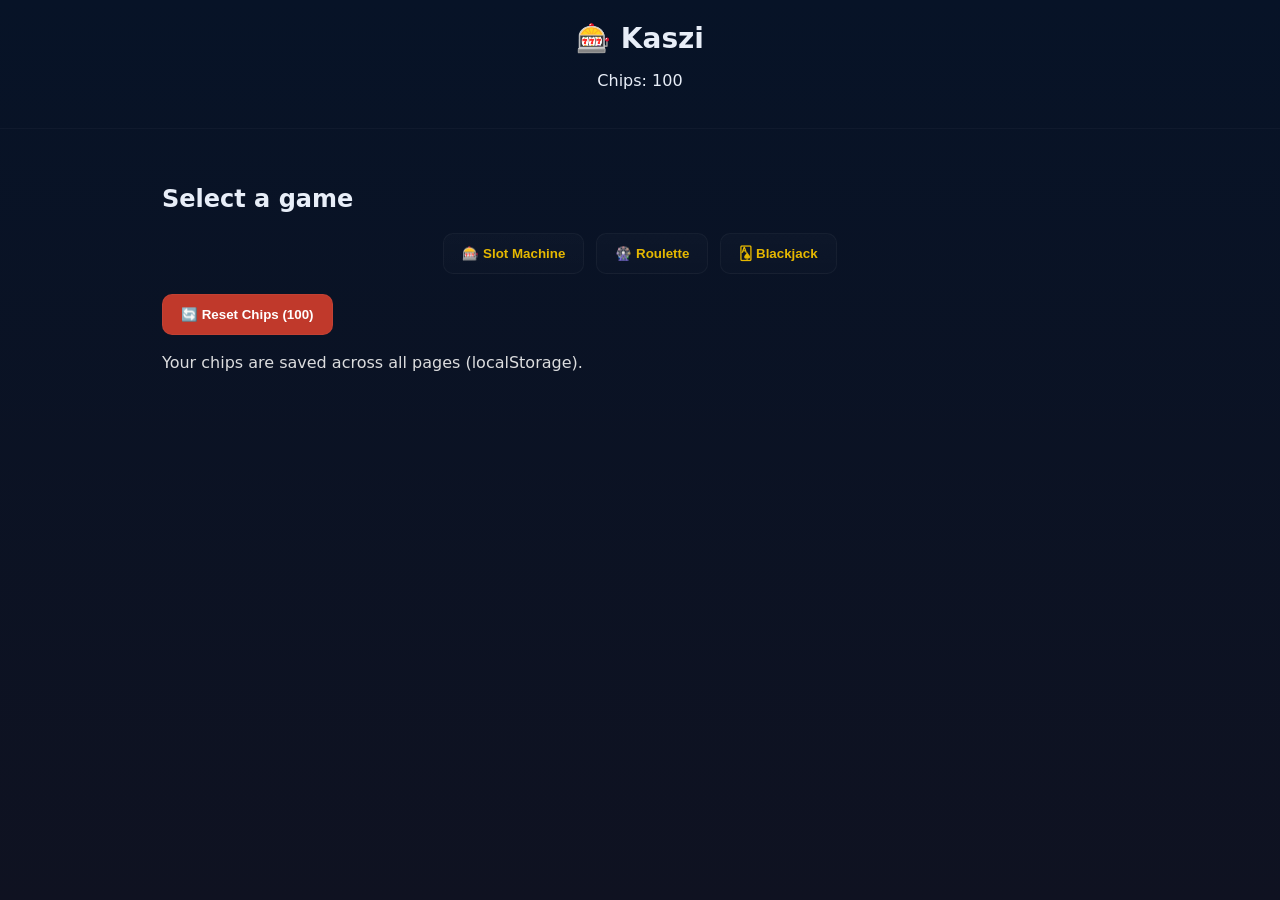
<file: Mappa/index.html>
<!--
═══════════════════════════════════
        CREATED BY (TEAM)
═══════════════════════════════════
   Soltész Botond
   Marosi Balázs Szabolcs
   Nagy Ricsi
   Mihályi Balázs
═══════════════════════════════════
-->
<!DOCTYPE html>
<html lang="en">
<head>
  <meta charset="utf-8" />
  <meta name="viewport" content="width=device-width,initial-scale=1" />
  <title>Kaszi</title>
  <link rel="stylesheet" href="style.css" />
  <link rel="icon" type="image/png" href="roulette_icon.png">
  <script src="shared.js" defer></script>
</head>
<body>
  <header>
    <h1>🎰 Kaszi</h1>
    <p>Chips: <span id="chipDisplay">100</span></p>
  </header>

  <main class="menu container">
    <h2>Select a game</h2>
    <div class="menu-buttons">
      <button onclick="location.href='slot.html'">🎰 Slot Machine</button>
      <button onclick="location.href='roulette.html'">🎡 Roulette</button>
      <button onclick="location.href='blackjack.html'">🂡 Blackjack</button>
    </div>

    <div style="margin-top:20px;">
      <button class="reset" onclick="resetChips()">🔄 Reset Chips (100)</button>
    </div>

    <p style="margin-top:18px;color:#f3f3f3;opacity:0.9">
      Your chips are saved across all pages (localStorage).
    </p>
  </main>
</body>
</html>
</file>
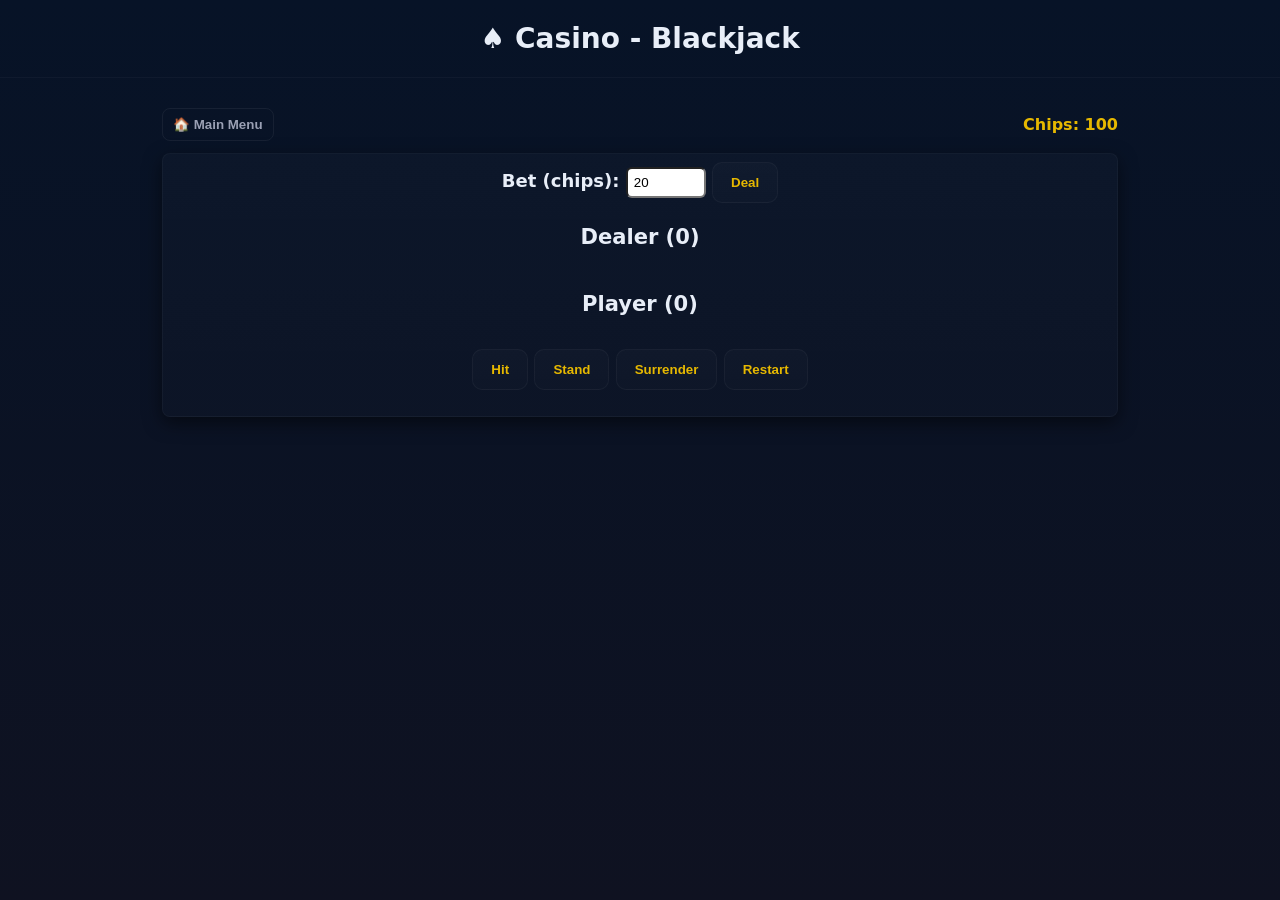
<file: Mappa/blackjack.html>
<!DOCTYPE html>
<html lang="en">
<head>
  <meta charset="utf-8" />
  <meta name="viewport" content="width=device-width,initial-scale=1" />
  <title>Blackjack - Fun Casino</title>
  <link rel="stylesheet" href="style.css" />
  <script src="shared.js" defer></script>
  <script src="blackjack.js" defer></script>
</head>
<body>
  <header>
    <h1>♠️ Casino - Blackjack</h1>
  </header>

  <main class="game-wrapper container">
    <div class="top-bar">
      <button class="home-btn" onclick="location.href='index.html'">🏠 Main Menu</button>
      <div class="chips">Chips: <span id="chipDisplayBJ">100</span></div>
    </div>

    <div class="card">
      <div>
        <label>Bet (chips): <input id="bjBet" type="number" value="20" min="1" style="width:80px;padding:6px;border-radius:6px"/></label>
        <button id="dealBtn">Deal</button>
      </div>

      <div style="margin-top:12px;">
        <h3>Dealer (<span id="dealerValue">0</span>)</h3>
        <div id="dealerHand" class="hand"></div>
      </div>

      <div style="margin-top:12px;">
        <h3>Player (<span id="playerValue">0</span>)</h3>
        <div id="playerHand" class="hand"></div>
      </div>

      <div style="margin-top:12px;" class="controls">
        <button id="hitBtn" disabled>Hit</button>
        <button id="standBtn" disabled>Stand</button>
        <button id="surrenderBtn" disabled>Surrender</button>
        <button id="restartBtn">Restart</button>
        <p id="bjResult" class="result"></p>
      </div>
    </div>
  </main>
</body>
</html>
</file>
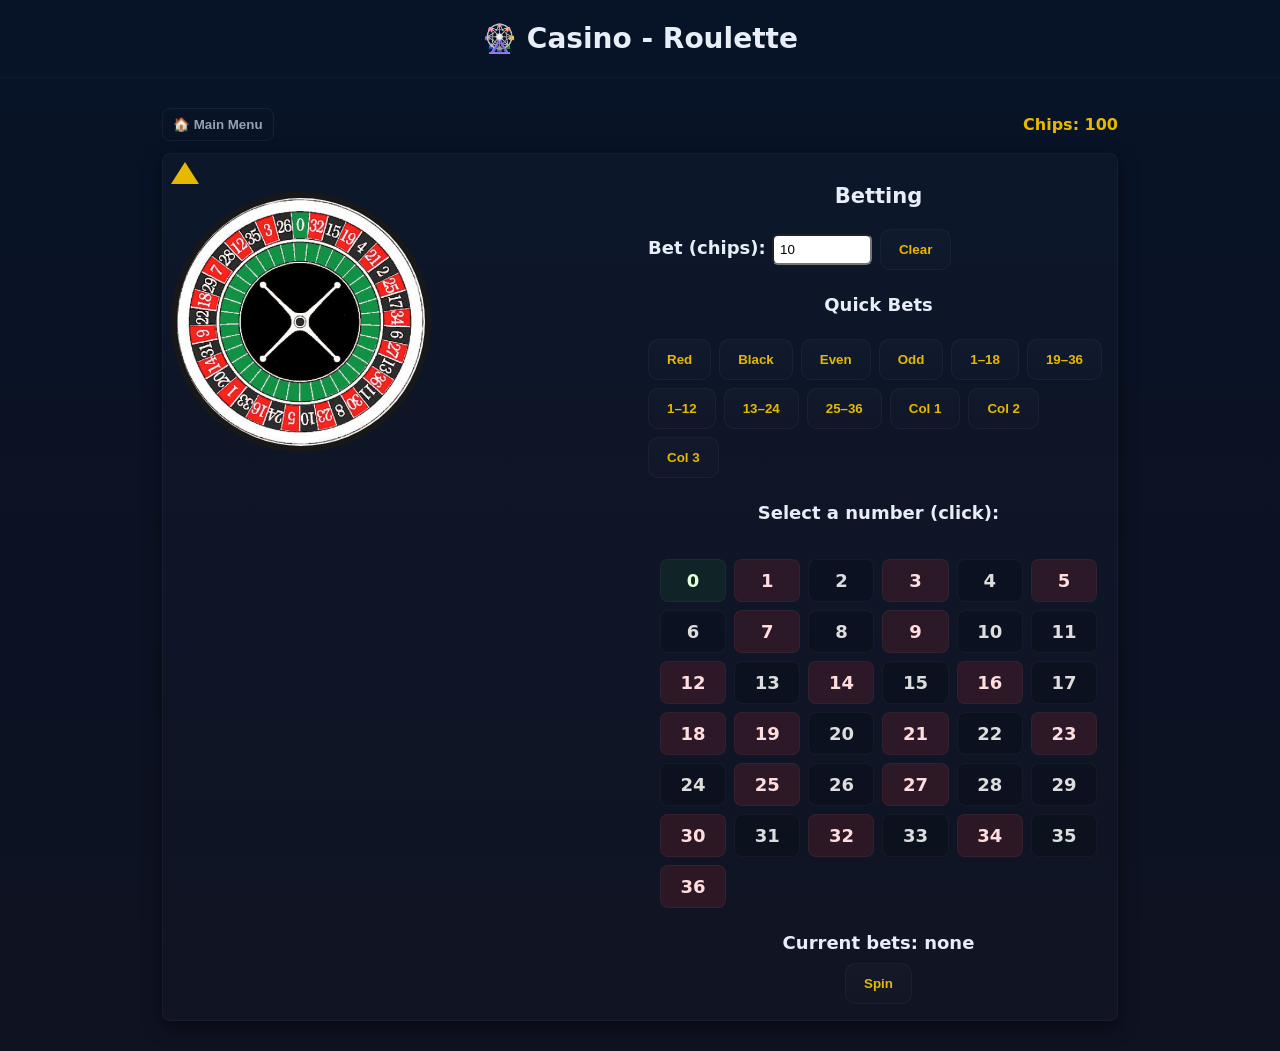
<file: Mappa/roulette.html>
<!DOCTYPE html>
<html lang="en">
<head>
  <meta charset="utf-8" />
  <meta name="viewport" content="width=device-width,initial-scale=1" />
  <title>Roulette - Fun Casino</title>
  <link rel="stylesheet" href="style.css" />
  <script src="shared.js" defer></script>
  <script src="roulette.js" defer></script>
</head>
<body>
  <header>
    <h1>🎡 Casino - Roulette</h1>
  </header>

  <main class="game-wrapper container">
    <div class="top-bar">
      <button class="home-btn" onclick="location.href='index.html'">🏠 Main Menu</button>
      <div class="chips">Chips: <span id="chipDisplayRoulette">100</span></div>
    </div>

    <div class="card" style="display:flex;gap:16px;flex-wrap:wrap">
      <div style="flex:1;min-width:300px">
        <div class="wheel-wrap">
          <div>
            <div class="pointer" aria-hidden="true"></div>
            <div class="wheel" id="wheel">
              <img src="roulette.png" alt="roulette wheel" />
            </div>
          </div>
        </div>
        <p id="rouletteResult" class="result"></p>
      </div>

      <div style="flex:1;min-width:300px">
        <h3>Betting</h3>
        <div class="bet-panel">
          <label>Bet (chips): <input id="betAmount" type="number" value="10" min="1" style="width:100px;padding:6px;border-radius:6px"/></label>
          <button id="clearBets">Clear</button>
        </div>

        <div style="margin-top:12px">
          <h4>Quick Bets</h4>
          <div style="display:flex;gap:8px;flex-wrap:wrap;margin-bottom:8px">
            <button class="quick-bet" data-type="color" data-value="red">Red</button>
            <button class="quick-bet" data-type="color" data-value="black">Black</button>
            <button class="quick-bet" data-type="parity" data-value="even">Even</button>
            <button class="quick-bet" data-type="parity" data-value="odd">Odd</button>
            <button class="quick-bet" data-type="range" data-value="1-18">1–18</button>
            <button class="quick-bet" data-type="range" data-value="19-36">19–36</button>
            <button class="quick-bet" data-type="dozen" data-value="1">1–12</button>
            <button class="quick-bet" data-type="dozen" data-value="2">13–24</button>
            <button class="quick-bet" data-type="dozen" data-value="3">25–36</button>
            <button class="quick-bet" data-type="column" data-value="1">Col 1</button>
            <button class="quick-bet" data-type="column" data-value="2">Col 2</button>
            <button class="quick-bet" data-type="column" data-value="3">Col 3</button>
          </div>
        </div>

        <div style="margin-top:12px">
          <h4>Select a number (click):</h4>
          <div class="roulette-grid" id="rouletteGrid"></div>
        </div>

        <div style="margin-top:12px">
          <div class="bet-summary" id="betSummary">Current bets: none</div>
          <div style="margin-top:10px">
            <button id="spinBtnR">Spin</button>
          </div>
        </div>

        <div class="bets-list" id="betsList"></div>
      </div>
    </div>
  </main>
</body>
</html>
</file>
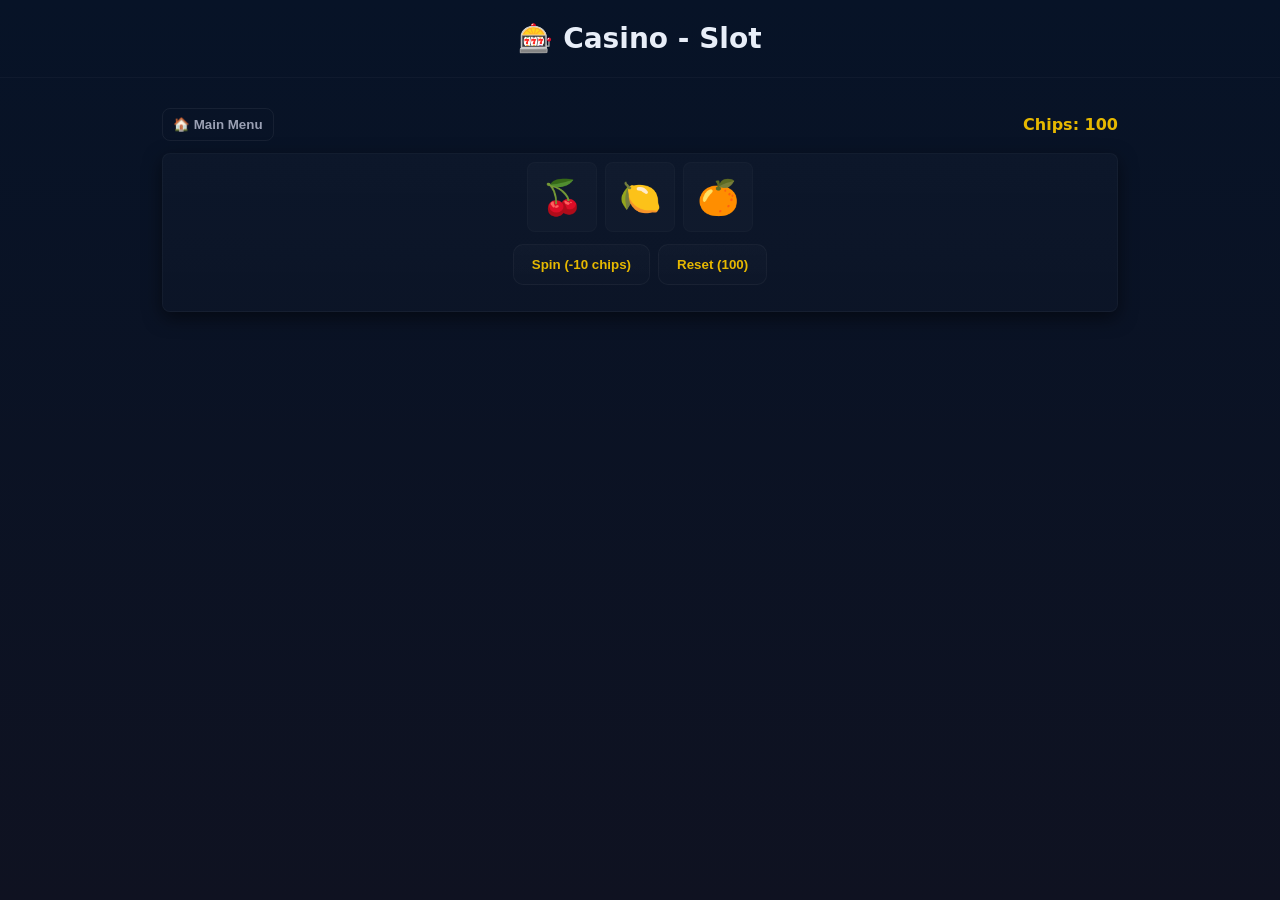
<file: Mappa/slot.html>
<!DOCTYPE html>
<html lang="en">
<head>
  <meta charset="utf-8" />
  <meta name="viewport" content="width=device-width,initial-scale=1" />
  <title>Slot - Fun Casino</title>
  <link rel="stylesheet" href="style.css" />
  <script src="shared.js" defer></script>
  <script src="slot.js" defer></script>
</head>
<body>
  <header>
    <h1>🎰 Casino - Slot</h1>
  </header>

  <main class="game-wrapper container">
    <div class="top-bar">
      <button class="home-btn" onclick="location.href='index.html'">🏠 Main Menu</button>
      <div class="chips">Chips: <span id="chipDisplaySlot">100</span></div>
    </div>

    <div class="card slot-machine">
      <div class="reels">
        <div class="reel" id="reel1">🍒</div>
        <div class="reel" id="reel2">🍋</div>
        <div class="reel" id="reel3">🍊</div>
      </div>
      <div style="display:flex;gap:8px;justify-content:center;margin-top:8px">
        <button id="spinBtn">Spin (-10 chips)</button>
        <button id="resetBtn">Reset (100)</button>
      </div>
      <p id="result" class="result"></p>
    </div>
  </main>
</body>
</html>
</file>
<file: Mappa/style.css>
:root{
  --bg1: #071327;
  --bg2: #0f1221;
  --card: #0f1622;
  --accent: #e6b800;
  --muted: #9aa0b4;
}
*{box-sizing:border-box}
body{
  margin:0;
  font-family: Inter, system-ui, -apple-system, "Segoe UI", Roboto, Arial;
  color:#e8eef8;
  background:linear-gradient(180deg,var(--bg1),var(--bg2));
  min-height:100vh;
}
header{
  text-align:center;
  padding:22px 12px;
  border-bottom:1px solid rgba(255,255,255,0.03);
}
h1{margin:0;font-size:28px}
.container{max-width:980px;margin:24px auto;padding:12px}
.menu-buttons{display:flex;gap:12px;flex-wrap:wrap;justify-content:center;margin-top:12px}
button{
  padding:12px 18px;border-radius:10px;border:none;cursor:pointer;font-weight:700;
  background:linear-gradient(180deg,rgba(255,255,255,0.02),rgba(255,255,255,0.01));
  color:var(--accent);
  border:1px solid rgba(255,255,255,0.04);
}
button.reset{background:#c0392b;color:#fff}
.small{font-size:13px;color:var(--muted)}
/* Game layout */
.game-wrapper{max-width:980px;margin:18px auto;padding:12px}
.top-bar{display:flex;justify-content:space-between;align-items:center;margin-bottom:12px}
.chips{font-weight:800;color:var(--accent)}
.home-btn{background:transparent;border:1px solid rgba(255,255,255,0.06);padding:8px 10px;border-radius:8px;color:var(--muted)}
.card{background:var(--card);padding:14px;border-radius:12px;border:1px solid rgba(255,255,255,0.03);box-shadow:0 6px 18px rgba(0,0,0,0.5)}
/* slot */
.reels{display:flex;gap:8px;justify-content:center;margin-bottom:12px}
.reel{width:70px;height:70px;display:flex;align-items:center;justify-content:center;font-size:34px;background:rgba(255,255,255,0.02);border-radius:8px;border:1px solid rgba(255,255,255,0.02)}
.result{margin-top:8px;font-weight:700}
/* roulette */
.roulette-grid{display:grid;grid-template-columns:repeat(6,1fr);gap:8px;padding:12px}
.number-cell{padding:10px;border-radius:8px;cursor:pointer;border:1px solid rgba(255,255,255,0.04);font-weight:700;text-align:center}
.number-cell.red{background:rgba(255,50,50,0.12);color:#ffdddd}
.number-cell.black{background:rgba(0,0,0,0.15);color:#ddd}
.number-cell.green{background:rgba(50,200,50,0.08);color:#dfffd8}
.bet-panel{margin-top:12px;display:flex;gap:8px;flex-wrap:wrap;align-items:center}
.wheel-wrap{display:flex;gap:12px;align-items:center;flex-wrap:wrap}
.wheel{
  width:260px;height:260px;border-radius:50%;overflow:hidden;border:6px solid rgba(255,255,255,0.03);
  display:flex;align-items:center;justify-content:center;background:#111;transition:transform 3s cubic-bezier(.2,.9,.2,1);
}
.wheel img{width:100%;height:100%;object-fit:cover;display:block}
.pointer{width:0;height:0;border-left:14px solid transparent;border-right:14px solid transparent;border-bottom:22px solid var(--accent);margin-bottom:8px}
.bets-list{margin-top:8px;color:var(--muted)}
.bet-summary{margin-top:8px;font-weight:700}
/* blackjack */
.hand{display:flex;gap:8px;flex-wrap:wrap}
.card{min-width:48px;padding:8px;border-radius:8px;background:linear-gradient(180deg,rgba(255,255,255,0.02),rgba(255,255,255,0.01));border:1px solid rgba(255,255,255,0.03);text-align:center;font-weight:700;font-size:18px}
/* responsive */
@media (max-width:700px){
  .roulette-grid{grid-template-columns:repeat(3,1fr)}
  .wheel{width:200px;height:200px}
}
</file>
